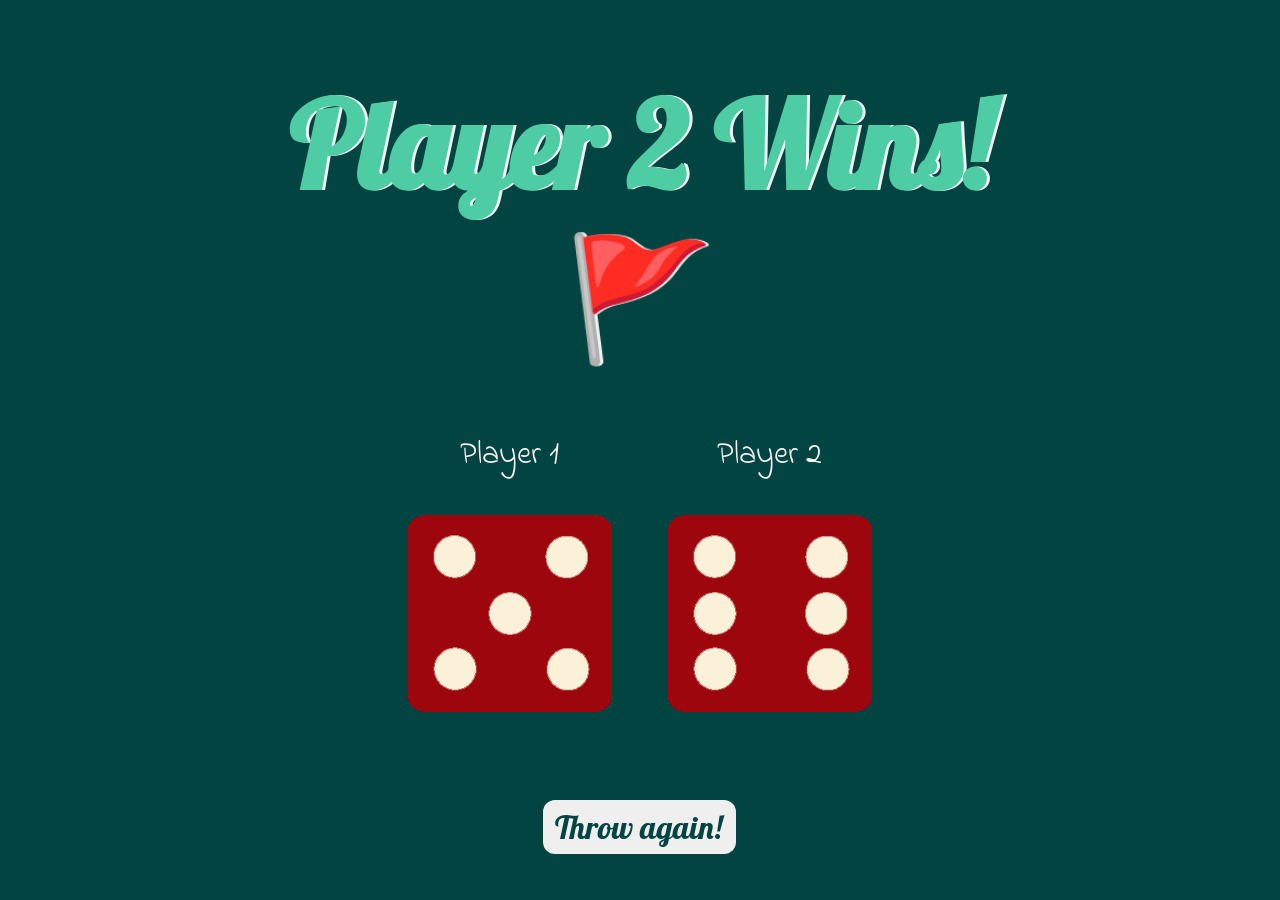
<file: index.html>
<!DOCTYPE html>
<html lang="en" dir="ltr">

<head>
  <meta charset="utf-8">
  <title>Dice Game</title>
  <link rel="stylesheet" href="styles.css">
  <link href="https://fonts.googleapis.com/css?family=Indie+Flower|Lobster" rel="stylesheet">

</head>

<body>

  <div class="container">
    <h1>Refresh Me</h1>

    <div class="dice">
      <p>Player 1</p>
      <img class="img1" src="images/dice6.png">
    </div>

    <div class="dice">
      <p>Player 2</p>
      <img class="img2" src="images/dice6.png">
    </div>
    <br>
    <button value="Refresh Page" onClick="window.location.reload()" type="button">Throw again!

      <script src="index.js" charset="utf-8"></script>

</body>

</html>
</file>
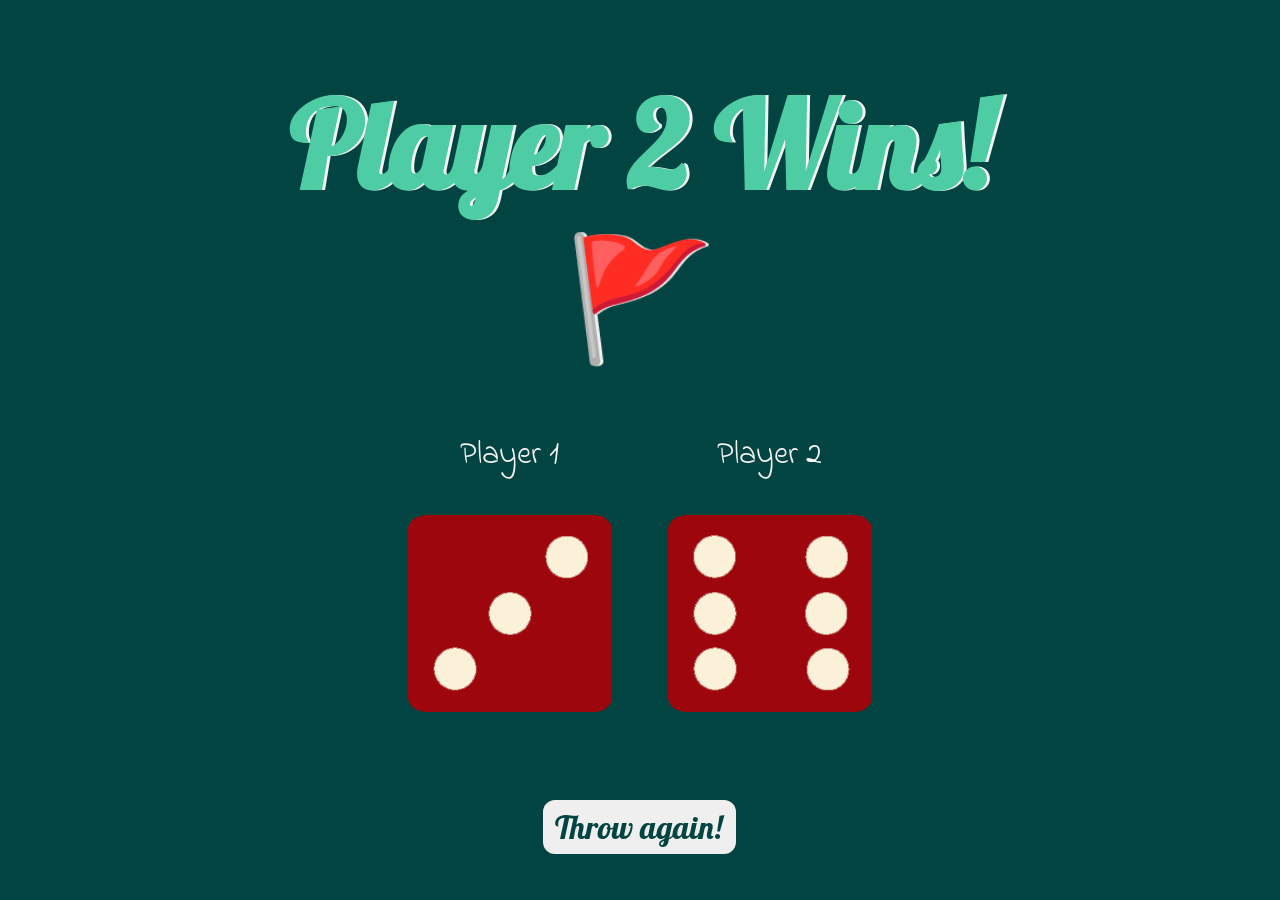
<file: dice.html>
<!DOCTYPE html>
<html lang="en" dir="ltr">

<head>
  <meta charset="utf-8">
  <title>Dicee</title>
  <link rel="stylesheet" href="styles.css">
  <link href="https://fonts.googleapis.com/css?family=Indie+Flower|Lobster" rel="stylesheet">

</head>

<body>

  <div class="container">
    <h1>Refresh Me</h1>

    <div class="dice">
      <p>Player 1</p>
      <img class="img1" src="images/dice6.png">
    </div>

    <div class="dice">
      <p>Player 2</p>
      <img class="img2" src="images/dice6.png">
    </div>
    <br>
    <button value="Refresh Page" onClick="window.location.reload()" type="button">Throw again!

      <script src="index.js" charset="utf-8"></script>

</body>

</html>
</file>
<file: styles.css>
.container {
  width: 70%;
  margin: auto;
  text-align: center;
}

.dice {
  text-align: center;
  display: inline-block;
}

body {
  background-color: #014441;
}

button {
  padding: 7px 14px 7px 12px;
  border: 3px;
  margin-top: 80px;
  font-family: 'Lobster', cursive;
  font-size: 2rem;
  border-radius: 12px;
  color: #014441;
}

h1 {
  padding-top: 40px;
  margin: 30px;
  font-family: 'Lobster', cursive;
  text-shadow: 3px 0 #f4f3f3;
  font-size: 7.5rem;
  color: #4ECCA3;
}

p {
  font-size: 2rem;
  color: #f4f3f3;
  font-family: 'Indie Flower', cursive;
}

img {
  width: 80%;
}

footer {
  margin-top: 5%;
  color: #EEEEEE;
  text-align: center;
  font-family: 'Indie Flower', cursive;
}
</file>
